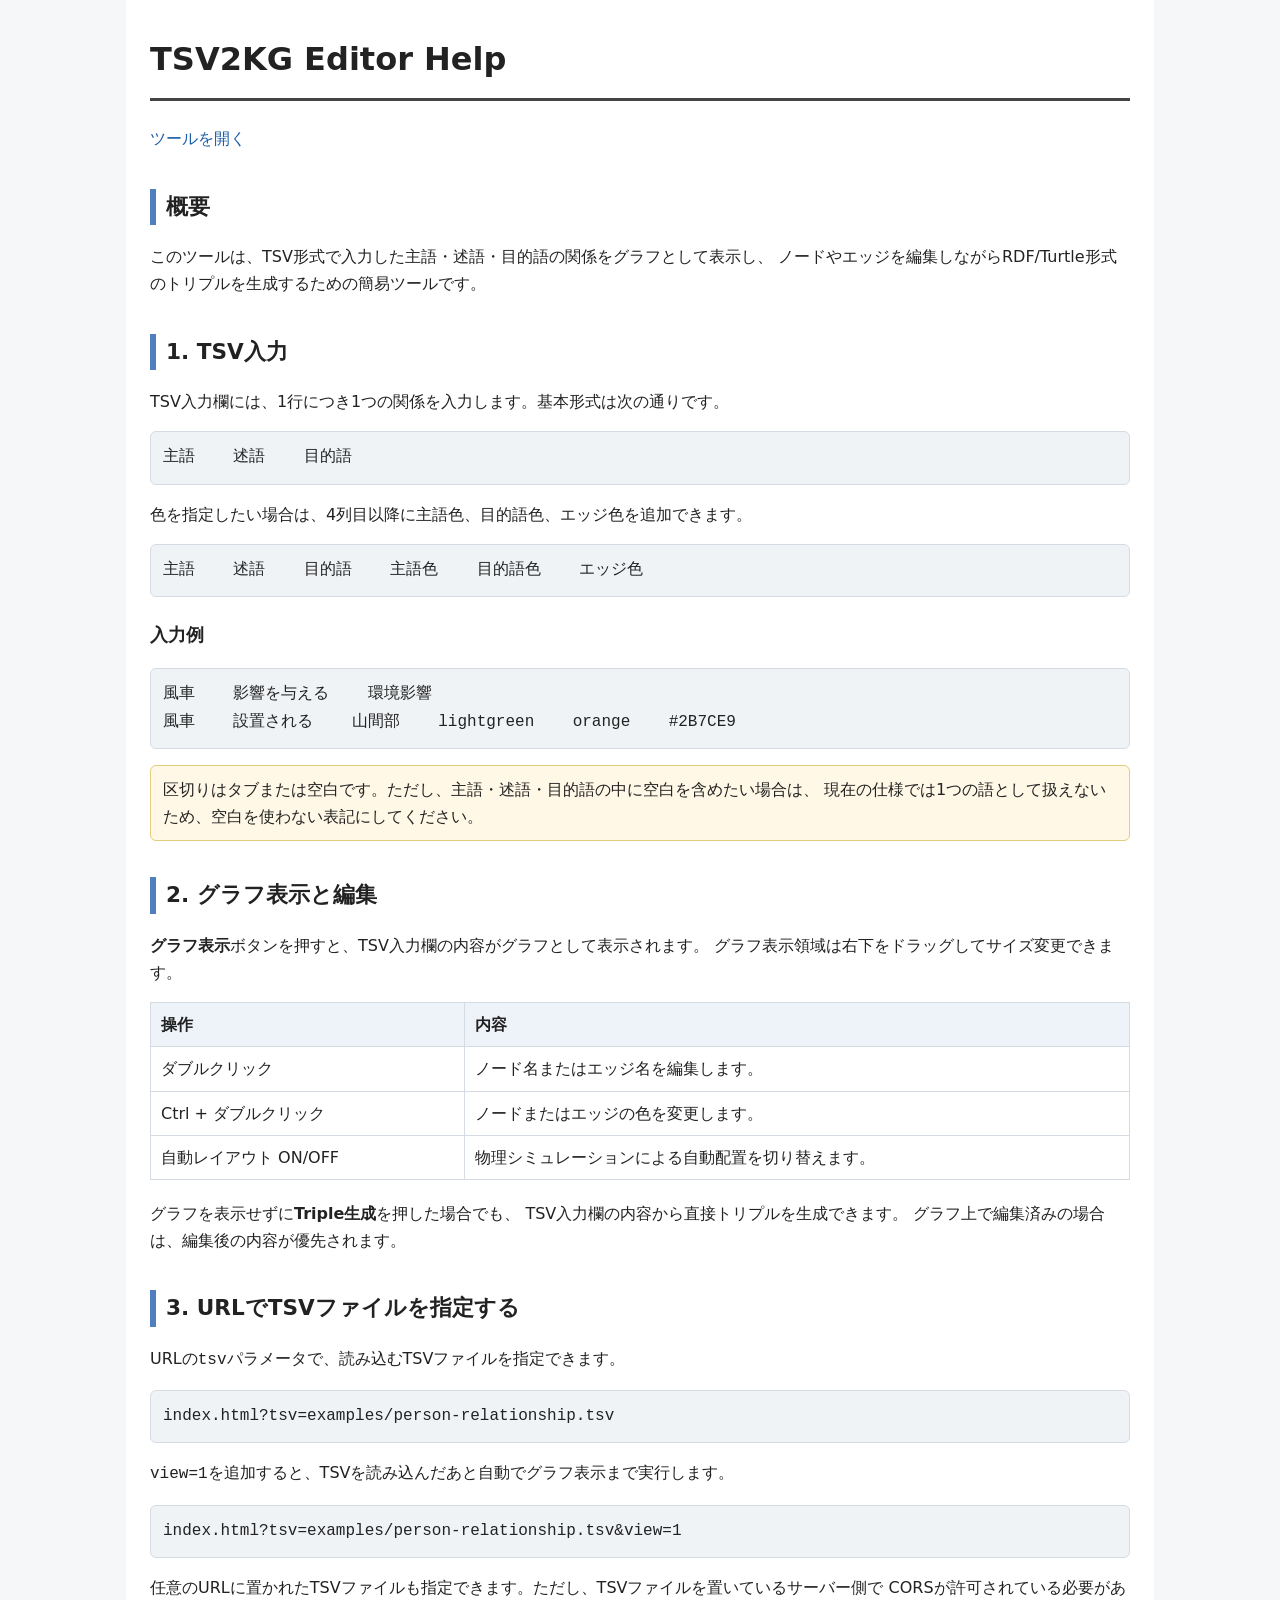
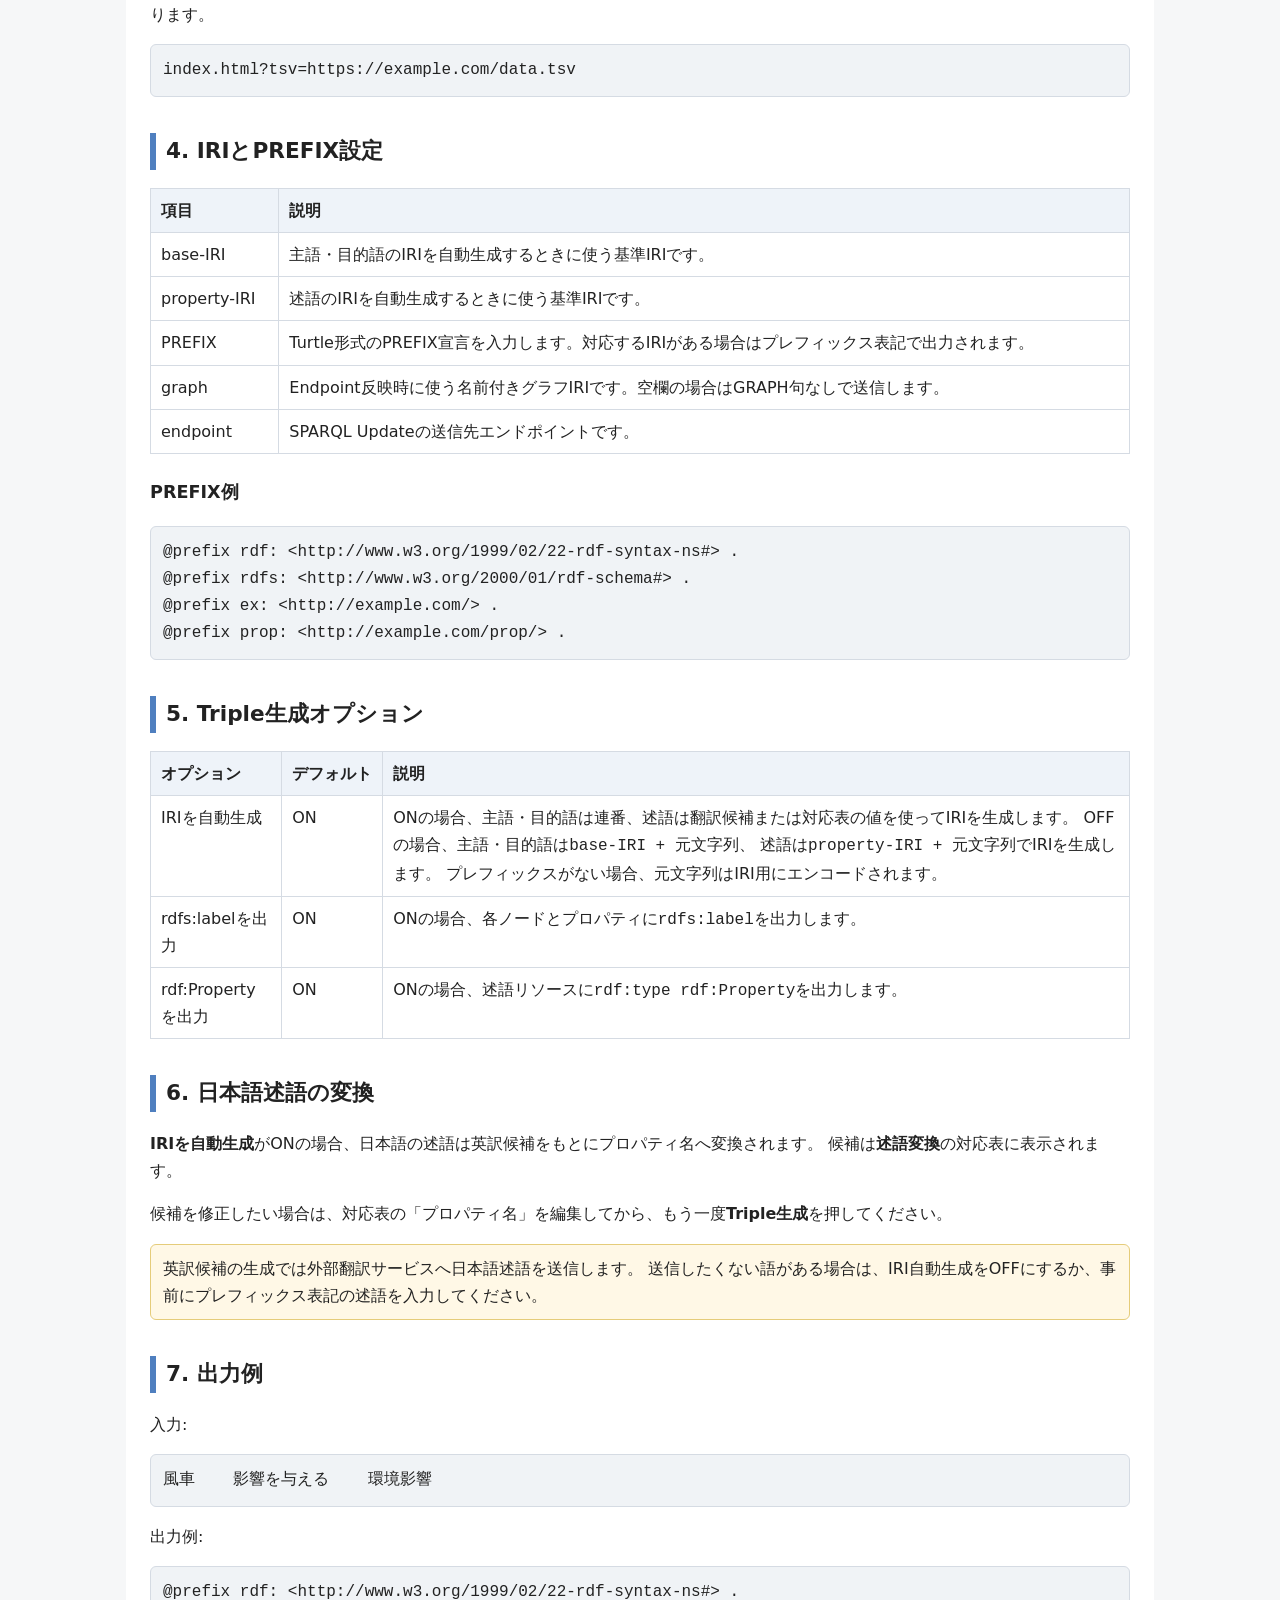
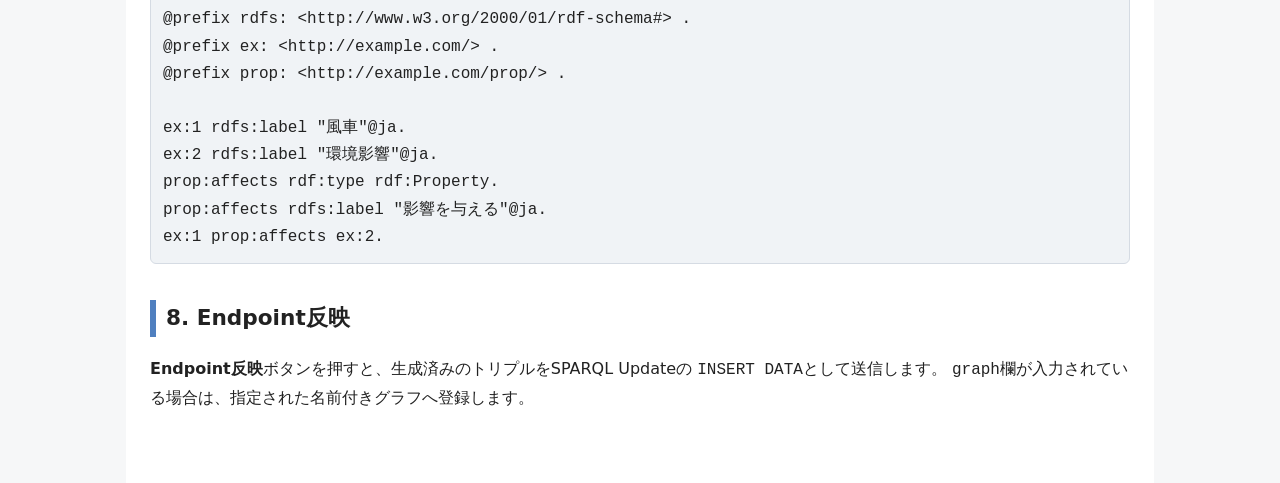
<file: help.html>
<!DOCTYPE html>
<html lang="ja">
<head>
  <meta charset="UTF-8">
  <title>TSV2KG Editor Help</title>
  <style>
    body {
      margin: 0;
      color: #222;
      background: #f6f7f8;
      font-family: system-ui, -apple-system, BlinkMacSystemFont, "Segoe UI", sans-serif;
      line-height: 1.7;
    }

    main {
      max-width: 980px;
      margin: 0 auto;
      padding: 32px 24px 56px;
      background: #fff;
      min-height: 100vh;
    }

    h1 {
      margin: 0 0 24px;
      font-size: 2rem;
      border-bottom: 3px solid #444;
      padding-bottom: 12px;
    }

    h2 {
      margin-top: 36px;
      font-size: 1.35rem;
      border-left: 6px solid #4f7fbf;
      padding-left: 10px;
    }

    h3 {
      margin-top: 24px;
      font-size: 1.1rem;
    }

    code,
    pre {
      font-family: Consolas, "Courier New", monospace;
    }

    pre {
      background: #f0f3f6;
      border: 1px solid #d5dbe3;
      border-radius: 6px;
      padding: 12px;
      overflow-x: auto;
    }

    table {
      border-collapse: collapse;
      width: 100%;
      margin: 12px 0 20px;
    }

    th,
    td {
      border: 1px solid #d5dbe3;
      padding: 8px 10px;
      vertical-align: top;
    }

    th {
      background: #eef3f9;
      text-align: left;
      white-space: nowrap;
    }

    .note {
      background: #fff8e6;
      border: 1px solid #e5cc7a;
      border-radius: 6px;
      padding: 10px 12px;
      margin: 16px 0;
    }

    .nav {
      margin: 20px 0 28px;
    }

    .nav a {
      color: #1d5fa7;
      text-decoration: none;
      margin-right: 16px;
    }

    .nav a:hover {
      text-decoration: underline;
    }
  </style>
</head>
<body>
  <main>
    <h1>TSV2KG Editor Help</h1>

    <div class="nav">
      <a href="index.html">ツールを開く</a>
    </div>

    <h2>概要</h2>
    <p>
      このツールは、TSV形式で入力した主語・述語・目的語の関係をグラフとして表示し、
      ノードやエッジを編集しながらRDF/Turtle形式のトリプルを生成するための簡易ツールです。
    </p>

    <h2>1. TSV入力</h2>
    <p>
      TSV入力欄には、1行につき1つの関係を入力します。基本形式は次の通りです。
    </p>

    <pre>主語    述語    目的語</pre>

    <p>
      色を指定したい場合は、4列目以降に主語色、目的語色、エッジ色を追加できます。
    </p>

    <pre>主語    述語    目的語    主語色    目的語色    エッジ色</pre>

    <h3>入力例</h3>
    <pre>風車    影響を与える    環境影響
風車    設置される    山間部    lightgreen    orange    #2B7CE9</pre>

    <div class="note">
      区切りはタブまたは空白です。ただし、主語・述語・目的語の中に空白を含めたい場合は、
      現在の仕様では1つの語として扱えないため、空白を使わない表記にしてください。
    </div>

    <h2>2. グラフ表示と編集</h2>
    <p>
      <strong>グラフ表示</strong>ボタンを押すと、TSV入力欄の内容がグラフとして表示されます。
      グラフ表示領域は右下をドラッグしてサイズ変更できます。
    </p>

    <table>
      <tr>
        <th>操作</th>
        <th>内容</th>
      </tr>
      <tr>
        <td>ダブルクリック</td>
        <td>ノード名またはエッジ名を編集します。</td>
      </tr>
      <tr>
        <td>Ctrl + ダブルクリック</td>
        <td>ノードまたはエッジの色を変更します。</td>
      </tr>
      <tr>
        <td>自動レイアウト ON/OFF</td>
        <td>物理シミュレーションによる自動配置を切り替えます。</td>
      </tr>
    </table>

    <p>
      グラフを表示せずに<strong>Triple生成</strong>を押した場合でも、
      TSV入力欄の内容から直接トリプルを生成できます。
      グラフ上で編集済みの場合は、編集後の内容が優先されます。
    </p>

    <h2>3. URLでTSVファイルを指定する</h2>
    <p>
      URLの<code>tsv</code>パラメータで、読み込むTSVファイルを指定できます。
    </p>

    <pre>index.html?tsv=examples/person-relationship.tsv</pre>

    <p>
      <code>view=1</code>を追加すると、TSVを読み込んだあと自動でグラフ表示まで実行します。
    </p>

    <pre>index.html?tsv=examples/person-relationship.tsv&amp;view=1</pre>

    <p>
      任意のURLに置かれたTSVファイルも指定できます。ただし、TSVファイルを置いているサーバー側で
      CORSが許可されている必要があります。
    </p>

    <pre>index.html?tsv=https://example.com/data.tsv</pre>

    <h2>4. IRIとPREFIX設定</h2>
    <table>
      <tr>
        <th>項目</th>
        <th>説明</th>
      </tr>
      <tr>
        <td>base-IRI</td>
        <td>主語・目的語のIRIを自動生成するときに使う基準IRIです。</td>
      </tr>
      <tr>
        <td>property-IRI</td>
        <td>述語のIRIを自動生成するときに使う基準IRIです。</td>
      </tr>
      <tr>
        <td>PREFIX</td>
        <td>Turtle形式のPREFIX宣言を入力します。対応するIRIがある場合はプレフィックス表記で出力されます。</td>
      </tr>
      <tr>
        <td>graph</td>
        <td>Endpoint反映時に使う名前付きグラフIRIです。空欄の場合はGRAPH句なしで送信します。</td>
      </tr>
      <tr>
        <td>endpoint</td>
        <td>SPARQL Updateの送信先エンドポイントです。</td>
      </tr>
    </table>

    <h3>PREFIX例</h3>
    <pre>@prefix rdf: &lt;http://www.w3.org/1999/02/22-rdf-syntax-ns#&gt; .
@prefix rdfs: &lt;http://www.w3.org/2000/01/rdf-schema#&gt; .
@prefix ex: &lt;http://example.com/&gt; .
@prefix prop: &lt;http://example.com/prop/&gt; .</pre>

    <h2>5. Triple生成オプション</h2>
    <table>
      <tr>
        <th>オプション</th>
        <th>デフォルト</th>
        <th>説明</th>
      </tr>
      <tr>
        <td>IRIを自動生成</td>
        <td>ON</td>
        <td>
          ONの場合、主語・目的語は連番、述語は翻訳候補または対応表の値を使ってIRIを生成します。
          OFFの場合、主語・目的語は<code>base-IRI + 元文字列</code>、
          述語は<code>property-IRI + 元文字列</code>でIRIを生成します。
          プレフィックスがない場合、元文字列はIRI用にエンコードされます。
        </td>
      </tr>
      <tr>
        <td>rdfs:labelを出力</td>
        <td>ON</td>
        <td>ONの場合、各ノードとプロパティに<code>rdfs:label</code>を出力します。</td>
      </tr>
      <tr>
        <td>rdf:Propertyを出力</td>
        <td>ON</td>
        <td>ONの場合、述語リソースに<code>rdf:type rdf:Property</code>を出力します。</td>
      </tr>
    </table>

    <h2>6. 日本語述語の変換</h2>
    <p>
      <strong>IRIを自動生成</strong>がONの場合、日本語の述語は英訳候補をもとにプロパティ名へ変換されます。
      候補は<strong>述語変換</strong>の対応表に表示されます。
    </p>

    <p>
      候補を修正したい場合は、対応表の「プロパティ名」を編集してから、もう一度<strong>Triple生成</strong>を押してください。
    </p>

    <div class="note">
      英訳候補の生成では外部翻訳サービスへ日本語述語を送信します。
      送信したくない語がある場合は、IRI自動生成をOFFにするか、事前にプレフィックス表記の述語を入力してください。
    </div>

    <h2>7. 出力例</h2>
    <p>
      入力:
    </p>
    <pre>風車    影響を与える    環境影響</pre>

    <p>
      出力例:
    </p>
    <pre>@prefix rdf: &lt;http://www.w3.org/1999/02/22-rdf-syntax-ns#&gt; .
@prefix rdfs: &lt;http://www.w3.org/2000/01/rdf-schema#&gt; .
@prefix ex: &lt;http://example.com/&gt; .
@prefix prop: &lt;http://example.com/prop/&gt; .

ex:1 rdfs:label "風車"@ja.
ex:2 rdfs:label "環境影響"@ja.
prop:affects rdf:type rdf:Property.
prop:affects rdfs:label "影響を与える"@ja.
ex:1 prop:affects ex:2.</pre>

    <h2>8. Endpoint反映</h2>
    <p>
      <strong>Endpoint反映</strong>ボタンを押すと、生成済みのトリプルをSPARQL Updateの
      <code>INSERT DATA</code>として送信します。
      <code>graph</code>欄が入力されている場合は、指定された名前付きグラフへ登録します。
    </p>
  </main>
</body>
</html>
</file>
